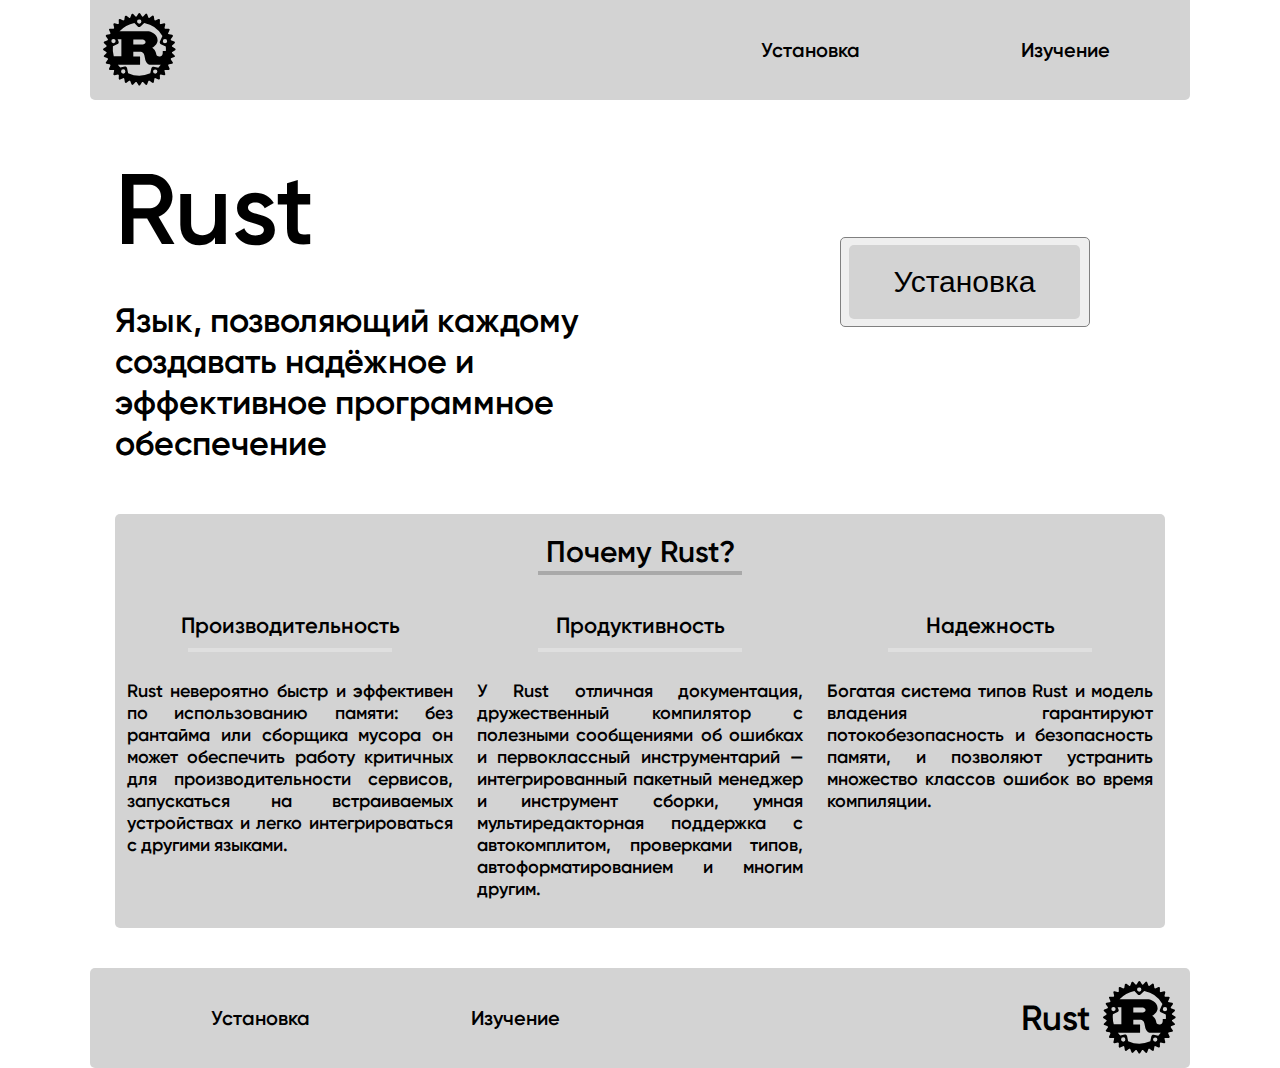
<file: index.html>
<!DOCTYPE html>
<html lang="en">
<head>
    <meta charset="UTF-8">
    <meta name="viewport" content="width=device-width, initial-scale=1.0">
    <title>Rust как язык программирования</title>
    <link rel="stylesheet" href="css/all_styles.css">
    <link rel="stylesheet" href="css/index.css">
    <meta name="description" content="Rust - лучший язык">
</head>
<body>
    
    <header>

        <div class="header_logo">
            <a href="./index.html">
                <img src="./img/logo.svg" alt="logo">
                
            </a>
        </div>
        
        <nav class="header_navigation">
            <ul>
                <li>
                    <a href="./install.html">Установка</a>
                </li>
                <li>
                    <a href="./learn.html">Изучение</a>
                </li>
            </ul>
        </nav>

    </header>


    <main>
        <article>

            <section class="main_firstsection">
                <div class="firstsection-leftside">
                    <h1>Rust</h1>
                    <p>Язык, позволяющий каждому создавать надёжное и эффективное программное обеспечение</p>
                </div>
                <div class="firstsection-rightside">
                    <a href="./install.html">
                        <button class="firstsection-rightside--btn">
                            <p>Установка</p>
                        </button>
                    </a>
                </div>
            </section>

            <section class="main_sectiontwo">
                <h2>Почему Rust?</h2>
                <hr>
                <div class="sectiontwo-blocks">
                    <div class="sectiontwo-block">
                        <h4>Производительность</h4>
                        <hr>
                        <p>Rust невероятно быстр и эффективен по использованию памяти: без рантайма или сборщика мусора он может обеспечить работу критичных для производительности сервисов, запускаться на встраиваемых устройствах и легко интегрироваться с другими языками.</p>
                    </div>
                    <div class="sectiontwo-block">
                        <h4>Продуктивность</h4>
                        <hr>
                        <p>У Rust отличная документация, дружественный компилятор с полезными сообщениями об ошибках и первоклассный инструментарий — интегрированный пакетный менеджер и инструмент сборки, умная мультиредакторная поддержка с автокомплитом, проверками типов, автоформатированием и многим другим.</p>
                    </div>
                    <div class="sectiontwo-block">
                        <h4>Надежность</h4>
                        <hr>
                        <p>Богатая система типов Rust и модель владения гарантируют потокобезопасность и безопасность памяти, и позволяют устранить множество классов ошибок во время компиляции.</p>
                    </div>
                </div>
            </section>

        </article>
    </main>


    <footer>
        <nav class="header_navigation">
            <ul>
                <li>
                    <a href="#">Установка</a>
                </li>
                <li>
                    <a href="#">Изучение</a>
                </li>
            </ul>
        </nav>

        <div class="header_logo">
            <a href="./index.html">
                <h1>Rust</h1>
                <img src="./img/logo.svg" alt="logo">
            </a>
        </div>
    </footer>

</body>
</html>
</file>
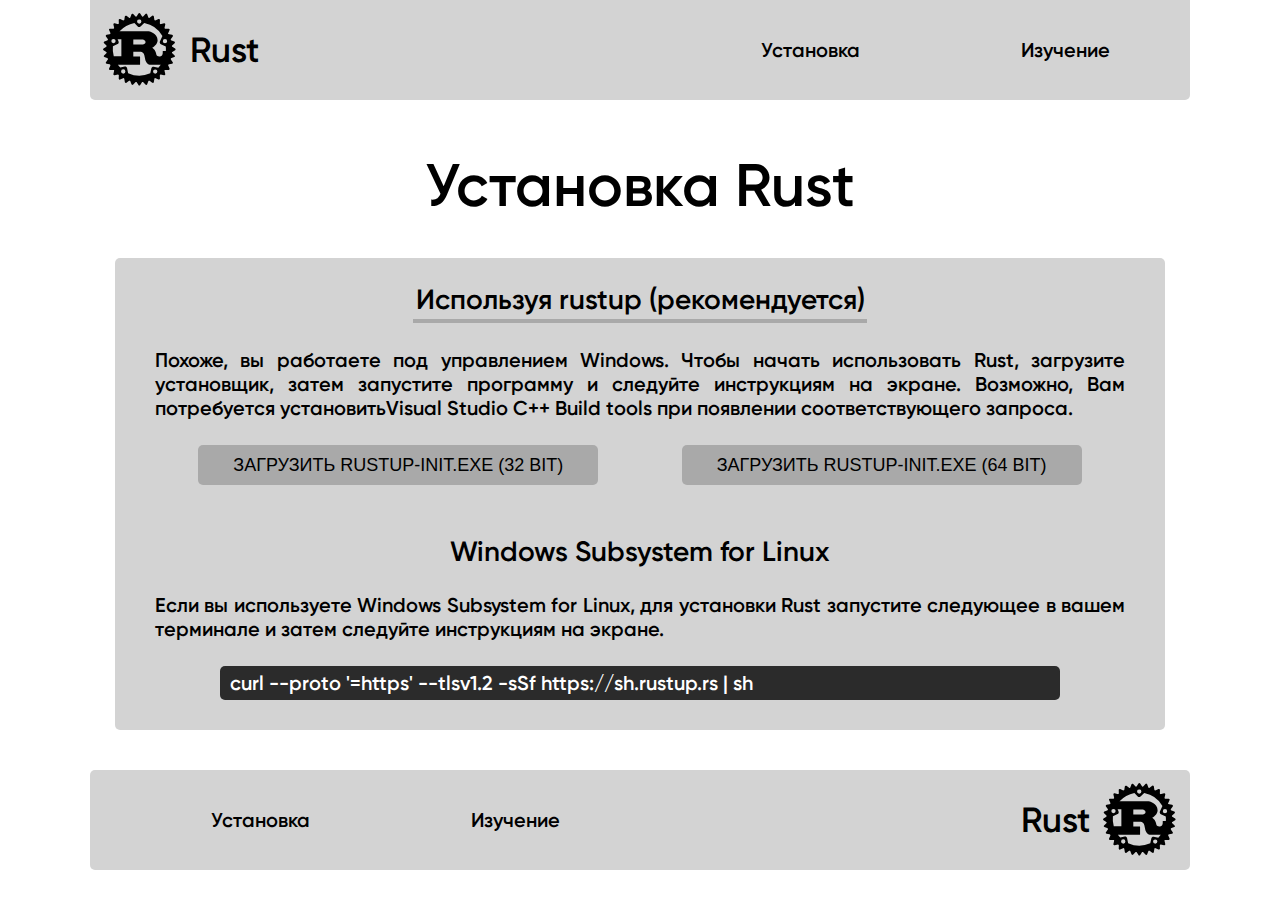
<file: install.html>
<!DOCTYPE html>
<html lang="en">
<head>
    <meta charset="UTF-8">
    <meta name="viewport" content="width=device-width, initial-scale=1.0">
    <title>Rust как язык программирования</title>
    <link rel="stylesheet" href="css/all_styles.css">
    <link rel="stylesheet" href="css/install.css">
    <meta name="description" content="Rust - лучший язык">
</head>
<body>
    
    <header>

        <div class="header_logo">
            <a href="./index.html">
                <img src="./img/logo.svg" alt="logo">
                <h1>Rust</h1>
            </a>
        </div>
        
        <nav class="header_navigation">
            <ul>
                <li>
                    <a href="./install.html">Установка</a>
                </li>
                <li>
                    <a href="./learn.html">Изучение</a>
                </li>
            </ul>
        </nav>

    </header>

    <main>
        <article>

            <section class="main_sectionone">
                <h1>Установка Rust</h1>
            </section>

            <section class="main_sectiontwo">
                <h4 class="sectionone-head1">Используя rustup (рекомендуется)</h4>
                <hr>
                <p>
                    Похоже, вы работаете под управлением Windows. 
                    Чтобы начать использовать Rust, загрузите установщик, 
                    затем запустите программу и следуйте инструкциям на экране. 
                    Возможно, Вам потребуется установитьVisual Studio C++ Build tools при появлении соответствующего запроса. 
                </p>
                <div class="sectiontwo-block">
                    <a href="https://static.rust-lang.org/rustup/dist/i686-pc-windows-msvc/rustup-init.exe">
                        <button>
                            <p>Загрузить rustup-init.exe (32 bit)</p>
                        </button>
                    </a>
                    <a href="https://static.rust-lang.org/rustup/dist/x86_64-pc-windows-msvc/rustup-init.exe">
                        <button>
                            <p>Загрузить rustup-init.exe (64 bit)</p>
                        </button>
                    </a>
                </div>
                <h4 class="sectionone-head2">Windows Subsystem for Linux</h4>
                <p>Если вы используете Windows Subsystem for Linux, для установки Rust запустите следующее в вашем терминале и затем следуйте инструкциям на экране.</p>
                <div class="sectiontwo-text">
                    <p>curl --proto '=https' --tlsv1.2 -sSf https://sh.rustup.rs | sh</p>
                </div>
            </section>


        </article>
    </main>

    <footer>
        <nav class="header_navigation">
            <ul>
                <li>
                    <a href="#">Установка</a>
                </li>
                <li>
                    <a href="#">Изучение</a>
                </li>
            </ul>
        </nav>

        <div class="header_logo">
            <a href="./index.html">
                <h1>Rust</h1>
                <img src="./img/logo.svg" alt="logo">
            </a>
        </div>
    </footer>

</body>
</html>
</file>
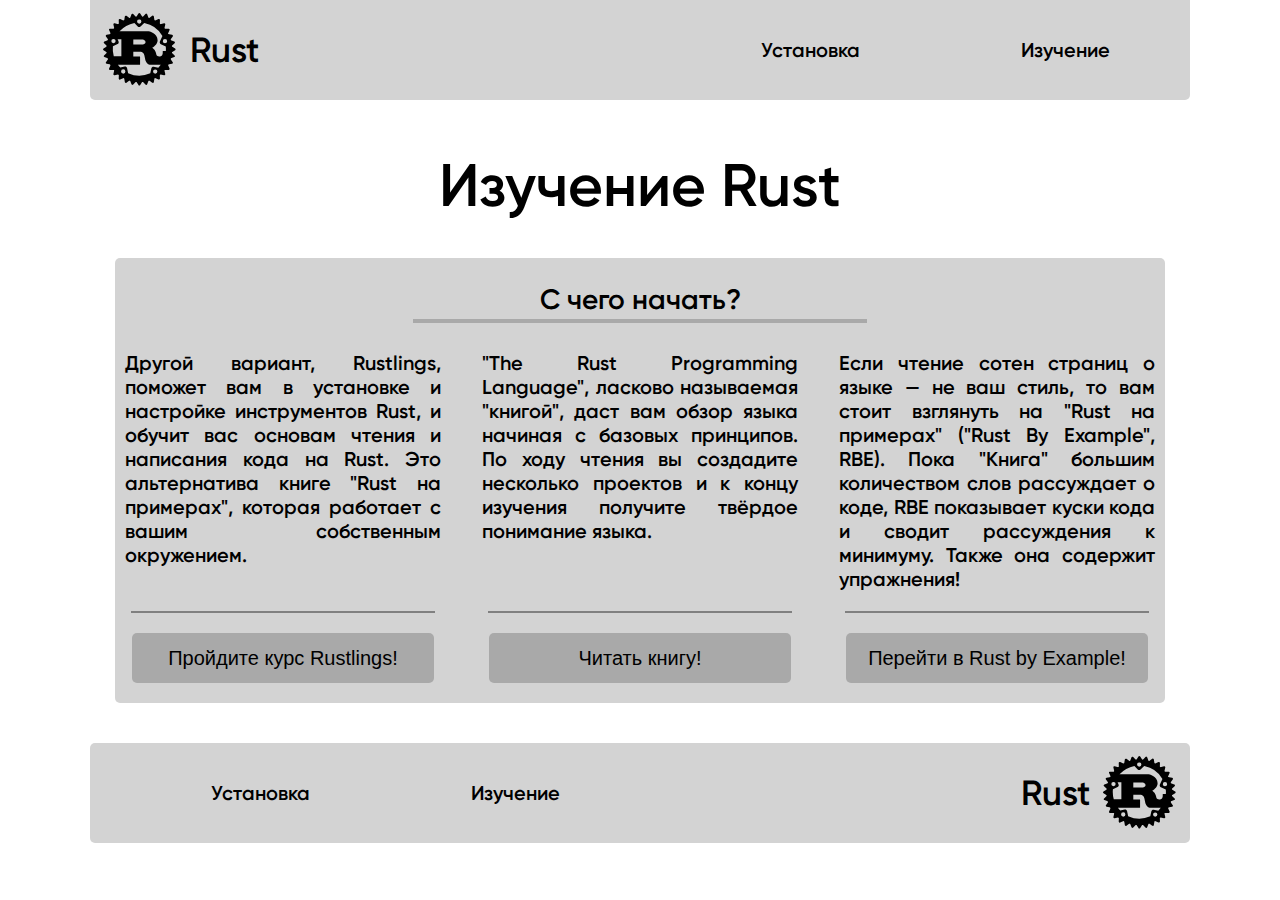
<file: learn.html>
<!DOCTYPE html>
<html lang="en">
<head>
    <meta charset="UTF-8">
    <meta name="viewport" content="width=device-width, initial-scale=1.0">
    <title>Rust как язык программирования</title>
    <link rel="stylesheet" href="css/all_styles.css">
    <link rel="stylesheet" href="css/learn.css">
    <meta name="description" content="Rust - лучший язык">
</head>
<body>
    
    <header>

        <div class="header_logo">
            <a href="./index.html">
                <img src="./img/logo.svg" alt="logo">
                <h1>Rust</h1>
            </a>
        </div>
        
        <nav class="header_navigation">
            <ul>
                <li>
                    <a href="./install.html">Установка</a>
                </li>
                <li>
                    <a href="./learn.html">Изучение</a>
                </li>
            </ul>
        </nav>

    </header>

    <main>
        <article>

            <section class="main_sectionone">
                <h1>Изучение Rust</h1>
            </section>

            <section class="main_sectiontwo">
                <h4 class="sectionone-head1">С чего начать?</h4>
                <hr>
                <div class="sectiontwo-blocks">
                    <div class="sectiontwo-block">
                        <p>Другой вариант, Rustlings, поможет вам в установке и настройке инструментов Rust, и обучит вас основам чтения и написания кода на Rust. Это альтернатива книге "Rust на примерах", которая работает с вашим собственным окружением.</p>
                        <hr>
                        <a href="https://github.com/rust-lang/rustlings/">
                            <button>
                                <p>Пройдите курс Rustlings!</p>
                            </button>
                        </a>
                    </div>
                    <div class="sectiontwo-block">
                        <p>"The Rust Programming Language", ласково называемая "книгой", даст вам обзор языка начиная с базовых принципов. По ходу чтения вы создадите несколько проектов и к концу изучения получите твёрдое понимание языка.</p>
                        <hr>
                        <a href="https://doc.rust-lang.org/book/">
                            <button>
                                <p>Читать книгу!</p>
                            </button>
                        </a>
                    </div>
                    <div class="sectiontwo-block">
                        <p>Если чтение сотен страниц о языке — не ваш стиль, то вам стоит взглянуть на "Rust на примерах" ("Rust By Example", RBE). Пока "Книга" большим количеством слов рассуждает о коде, RBE показывает куски кода и сводит рассуждения к минимуму. Также она содержит упражнения!</p>
                        <hr>
                        <a href="https://doc.rust-lang.org/rust-by-example/">
                            <button>
                                <p>Перейти в Rust by Example!</p>
                            </button>
                        </a>
                    </div>
                </div>
            </section>


        </article>
    </main>

    <footer>
        <nav class="header_navigation">
            <ul>
                <li>
                    <a href="#">Установка</a>
                </li>
                <li>
                    <a href="#">Изучение</a>
                </li>
            </ul>
        </nav>

        <div class="header_logo">
            <a href="./index.html">
                <h1>Rust</h1>
                <img src="./img/logo.svg" alt="logo">
            </a>
        </div>
    </footer>

</body>
</html>
</file>
<file: css/all_styles.css>
@font-face {
    font-family: "Gilroy";
    src: url(../fonts/Gilroy\ SemiBold-normal-600-100.otf);
}


body {
    min-width: 820px;
    max-width: 1100px;
    margin: 0 auto;
    font-family: "Gilroy";
}
p {
    font-size: 20px;
}

header {
    display: flex;
    justify-content: space-between;
    background-color: lightgrey;
    border-radius: 0 0 5px 5px;
}
.header_logo > a {
    display: flex;
    color: black;
    text-decoration: none;
}
.header_logo > a > h1 {
    margin: auto;
    font-size: 35px;
}
.header_logo > a > img {
    width: 100px;
}
.header_navigation {
    width: 50%;
    margin: auto 0;
}
.header_navigation > ul {
    display: flex;
    justify-content: space-around;
}
.header_navigation > ul > li {
    list-style-type: none;
    text-align: center;
}
.header_navigation > ul > li > a {
    text-decoration: none;
    color: black;
    font-size: 20px;
}

main {
    min-width: 700px;
    max-width: 1050px;
    margin: 0 auto;
}

footer {
    margin-top: 40px;
    margin-bottom: 0;
    display: flex;
    justify-content: space-between;
    background-color: lightgrey;
    border-radius: 5px;
}
</file>
<file: css/index.css>
.main_firstsection {
    display: flex;
    justify-content: space-between;
    height: min-content;
}
.firstsection-leftside {
    width: 50%;
}
.firstsection-leftside > h1{
    font-size: 100px;
    margin-top: 50px;
    margin-bottom: 30px;
    font-weight: 100;
}
.firstsection-leftside > p{
    font-size: 34px;
    margin: 0;
}
.firstsection-rightside {
    margin: auto;
    width: 50%;
    height: min-content;
}
.firstsection-rightside--btn {
    border: 1px solid gray;
    border-radius: 5px;
    width: 250px;
    height: 90px;
    margin: 0 38%;
}
.firstsection-rightside--btn > p {
    font-size: 30px;
    padding: auto;
    margin: auto;
    background-color: lightgrey;
    width: min-content;
    padding: 20px 45px;
    border-radius: 5px;
}

.main_sectiontwo {
    margin-top: 50px;
    background-color: lightgrey;
    border-radius: 5px;
}
.main_sectiontwo > h2 {
    text-align: center;
    font-size: 30px;
    padding-top: 20px;
}
.main_sectiontwo > hr {
    text-align: center;
    width: 200px;
    border: 2px solid darkgrey;
    margin-top: -24px;
}
.sectiontwo-blocks {
    display: flex;
    justify-content: space-around;
}
.sectiontwo-block {
    width: 33%;
}
.sectiontwo-block > h4 {
    font-size: 22px;
    text-align: center;
}
.sectiontwo-block > hr {
    text-align: center;
    width: 200px;
    border: 2px solid rgb(223, 223, 223);
    margin-top: -20px;
}
.sectiontwo-block > p {
    font-size: 18px;
    padding: 10px;
    text-align: justify;
}
</file>
<file: css/install.css>
.main_sectionone > h1 {
    text-align: center;
    font-size: 60px;
    margin-top: 50px;
    margin-bottom: 20px;
}
.main_sectiontwo {
    background-color: lightgrey;
    border-radius: 5px;
}
.sectionone-head1 {
    text-align: center;
    font-size: 28px;
    padding-top: 25px;
}
.main_sectiontwo > hr {
    text-align: center;
    width: 450px;
    border: 2px solid darkgrey;
    margin-top: -34px;
}
.main_sectiontwo > p {
    text-align: justify;
    padding: 5px 40px;
}
.sectiontwo-block {
    display: flex;
    justify-content: space-evenly;
}
.sectiontwo-block > a > button {
    width: 400px;
    height: 40px;
    margin: auto;
    background-color: darkgrey;
    border: 0;
    border-radius: 5px;
}
.sectiontwo-block > a > button > p {
    margin: auto;
    text-transform: uppercase;
    font-size: 18px;
}
.sectiontwo-text {
    width: 80%;
    margin: 0 auto;
    padding-bottom: 30px;
}
.sectiontwo-text > p {
    padding: 5px 10px;
    margin: 0;
    background-color: #2b2b2b;
    border-radius: 5px;
    color: white;
}
.sectionone-head2 {
    text-align: center;
    font-size: 28px;
    margin-top: 50px;
    margin-bottom: 10px;
}
</file>
<file: css/learn.css>
.main_sectionone > h1{
    text-align: center;
    font-size: 60px;
    margin-top: 50px;
    margin-bottom: 20px;
}
.main_sectiontwo {
    background-color: lightgrey;
    border-radius: 5px;
}
.sectionone-head1 {
    text-align: center;
    font-size: 28px;
    padding-top: 25px;
}
.main_sectiontwo > hr {
    text-align: center;
    width: 450px;
    border: 2px solid darkgrey;
    margin-top: -34px;
}
.sectiontwo-blocks {
    display: flex;
    justify-content: space-between;
}
.sectiontwo-block {
    width: 32%;
    text-align: justify;
    padding-bottom: 20px;
}
.sectiontwo-block > p {
    height: 260px;
    padding: 0 10px;
}
@media screen and (max-width: 900px) {
    .sectiontwo-block > p {
        height: 290px;
    }
}
.sectiontwo-block > hr {
    width: 90%;
    margin-top: -20px;
    margin-bottom: 20px;
    border: 1px solid gray;
}
.sectiontwo-block > a {
    text-decoration: none;
}
.sectiontwo-block > a > button{
    width: 90%;
    height: 50px;
    display: block;
    margin: auto;
    background-color: darkgrey;
    border-radius: 5px;
    border: 0;
}

.sectiontwo-block > a > button > p{
    margin: auto;
}
</file>
